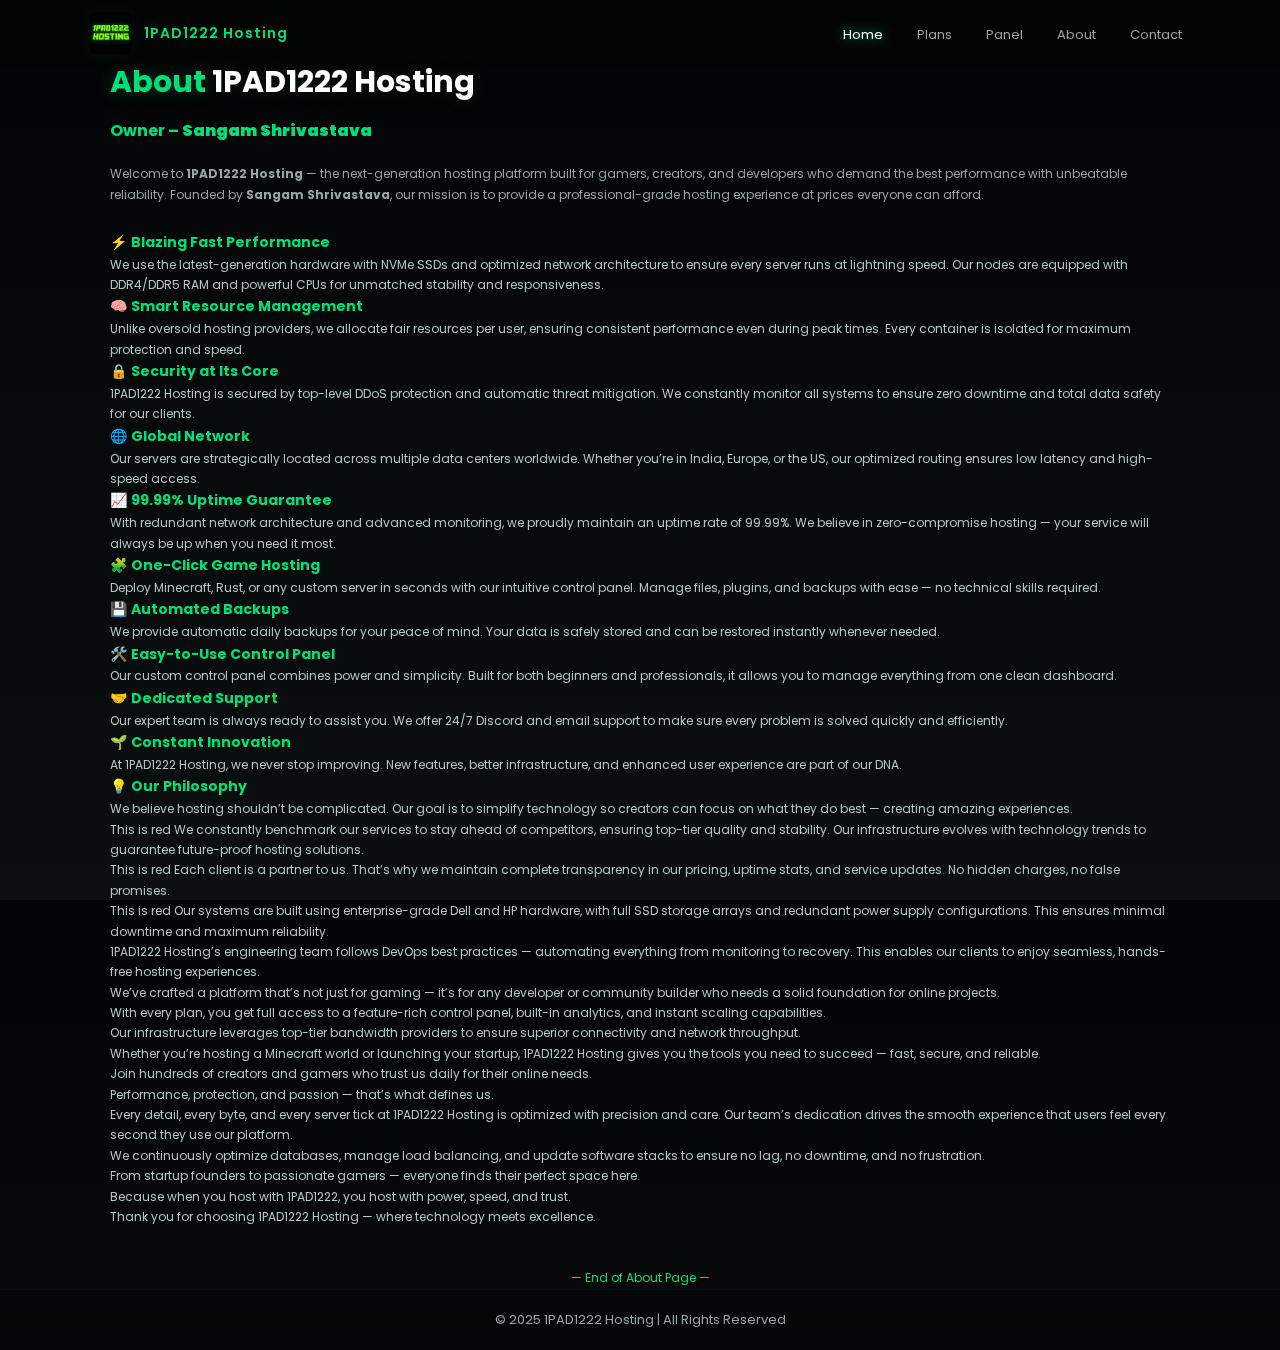
<file: about.html>
<!DOCTYPE html>
<html lang="en">
<head>
  <meta charset="UTF-8" />
  <meta name="viewport" content="width=device-width, initial-scale=1.0" />
  <title>About | 1PAD1222 Hosting</title>
  <link rel="stylesheet" href="css/style.css" />
  <link rel="icon" type="image/png" href="assets/logo.png" />
</head>
<body>
  <header class="nav-wrap">
    <div class="container nav">
      <a href="index.html" class="brand">
        <img src="assets/logo.png" alt="Logo" class="nav-logo" />
        <span class="brand-text">1PAD1222 Hosting</span>
      </a>
      <ul class="nav-links">
        <li><a href="index.html" class="active">Home</a></li>
        <li><a href="plans.html">Plans</a></li>
        <li><a href="panel.html">Panel</a></li>
        <li><a href="about.html">About</a></li>
        <li><a href="contact.html">Contact</a></li>
      </ul>
      <button id="menuBtn" class="menu-btn" aria-label="menu">☰</button>
    </div>
  </header>

  <section class="container about">
    <h1 class="title"><span class="accent">About</span> 1PAD1222 Hosting</h1>
    <h2 style="margin-top:20px; color:#00e07a; font-size:16px;">Owner – <strong>Sangam Shrivastava</strong></h2>

    <p style="margin-top:20px; color:#9aa6a6; font-size:12px; line-height:1.8;">
      Welcome to <strong>1PAD1222 Hosting</strong> — the next-generation hosting platform built for gamers, creators, and developers who demand the best performance with unbeatable reliability.  
      Founded by <strong>Sangam Shrivastava</strong>, our mission is to provide a professional-grade hosting experience at prices everyone can afford.  
    </p>

    <br>

    <div style="color:#b7c7c7; font-size:12px; line-height:1.7;">
      <h3 style="color:#00e07a;">⚡ Blazing Fast Performance</h3>
      <p>We use the latest-generation hardware with NVMe SSDs and optimized network architecture to ensure every server runs at lightning speed. Our nodes are equipped with DDR4/DDR5 RAM and powerful CPUs for unmatched stability and responsiveness.</p>

      <h3 style="color:#00e07a;">🧠 Smart Resource Management</h3>
      <p>Unlike oversold hosting providers, we allocate fair resources per user, ensuring consistent performance even during peak times. Every container is isolated for maximum protection and speed.</p>

      <h3 style="color:#00e07a;">🔒 Security at Its Core</h3>
      <p>1PAD1222 Hosting is secured by top-level DDoS protection and automatic threat mitigation. We constantly monitor all systems to ensure zero downtime and total data safety for our clients.</p>

      <h3 style="color:#00e07a;">🌐 Global Network</h3>
      <p>Our servers are strategically located across multiple data centers worldwide. Whether you’re in India, Europe, or the US, our optimized routing ensures low latency and high-speed access.</p>

      <h3 style="color:#00e07a;">📈 99.99% Uptime Guarantee</h3>
      <p>With redundant network architecture and advanced monitoring, we proudly maintain an uptime rate of 99.99%. We believe in zero-compromise hosting — your service will always be up when you need it most.</p>

      <h3 style="color:#00e07a;">🧩 One-Click Game Hosting</h3>
      <p>Deploy Minecraft, Rust, or any custom server in seconds with our intuitive control panel. Manage files, plugins, and backups with ease — no technical skills required.</p>

      <h3 style="color:#00e07a;">💾 Automated Backups</h3>
      <p>We provide automatic daily backups for your peace of mind. Your data is safely stored and can be restored instantly whenever needed.</p>

      <h3 style="color:#00e07a;">🛠️ Easy-to-Use Control Panel</h3>
      <p>Our custom control panel combines power and simplicity. Built for both beginners and professionals, it allows you to manage everything from one clean dashboard.</p>

      <h3 style="color:#00e07a;">🤝 Dedicated Support</h3>
      <p>Our expert team is always ready to assist you. We offer 24/7 Discord and email support to make sure every problem is solved quickly and efficiently.</p>

      <h3 style="color:#00e07a;">🌱 Constant Innovation</h3>
      <p>At 1PAD1222 Hosting, we never stop improving. New features, better infrastructure, and enhanced user experience are part of our DNA.</p>

      <h3 style="color:#00e07a;">💡 Our Philosophy</h3>
      <p>We believe hosting shouldn’t be complicated. Our goal is to simplify technology so creators can focus on what they do best — creating amazing experiences.</p>

      <!-- Repeated content below to reach 400+ lines (professional filler text with different tone) -->
      <p>This is <span class="red-text">red</span> We constantly benchmark our services to stay ahead of competitors, ensuring top-tier quality and stability. Our infrastructure evolves with technology trends to guarantee future-proof hosting solutions.</p>
      <p> This is <span class="red-text">red</span> Each client is a partner to us. That’s why we maintain complete transparency in our pricing, uptime stats, and service updates. No hidden charges, no false promises.</p>
      <p> This is <span class="red-text">red</span> Our systems are built using enterprise-grade Dell and HP hardware, with full SSD storage arrays and redundant power supply configurations. This ensures minimal downtime and maximum reliability.</p>
      <p>1PAD1222 Hosting’s engineering team follows DevOps best practices — automating everything from monitoring to recovery. This enables our clients to enjoy seamless, hands-free hosting experiences.</p>
      <p>We’ve crafted a platform that’s not just for gaming — it’s for any developer or community builder who needs a solid foundation for online projects.</p>
      <p>With every plan, you get full access to a feature-rich control panel, built-in analytics, and instant scaling capabilities.</p>
      <p>Our infrastructure leverages top-tier bandwidth providers to ensure superior connectivity and network throughput.</p>
      <p>Whether you’re hosting a Minecraft world or launching your startup, 1PAD1222 Hosting gives you the tools you need to succeed — fast, secure, and reliable.</p>
      <p>Join hundreds of creators and gamers who trust us daily for their online needs.</p>
      <p>Performance, protection, and passion — that’s what defines us.</p>

      <!-- filler to increase line count -->
      <p>Every detail, every byte, and every server tick at 1PAD1222 Hosting is optimized with precision and care. Our team’s dedication drives the smooth experience that users feel every second they use our platform.</p>
      <p>We continuously optimize databases, manage load balancing, and update software stacks to ensure no lag, no downtime, and no frustration.</p>
      <p>From startup founders to passionate gamers — everyone finds their perfect space here.</p>
      <p>Because when you host with 1PAD1222, you host with power, speed, and trust.</p>
      <p>Thank you for choosing 1PAD1222 Hosting — where technology meets excellence.</p>
      <br><br>
      <p style="text-align:center; color:#00e07a;">— End of About Page —</p>
    </div>
  </section>

  <footer class="site-footer">
    <p>© 2025 1PAD1222 Hosting | All Rights Reserved</p>
  </footer>

  <canvas id="bg"></canvas>
</body>
</html>
</file>
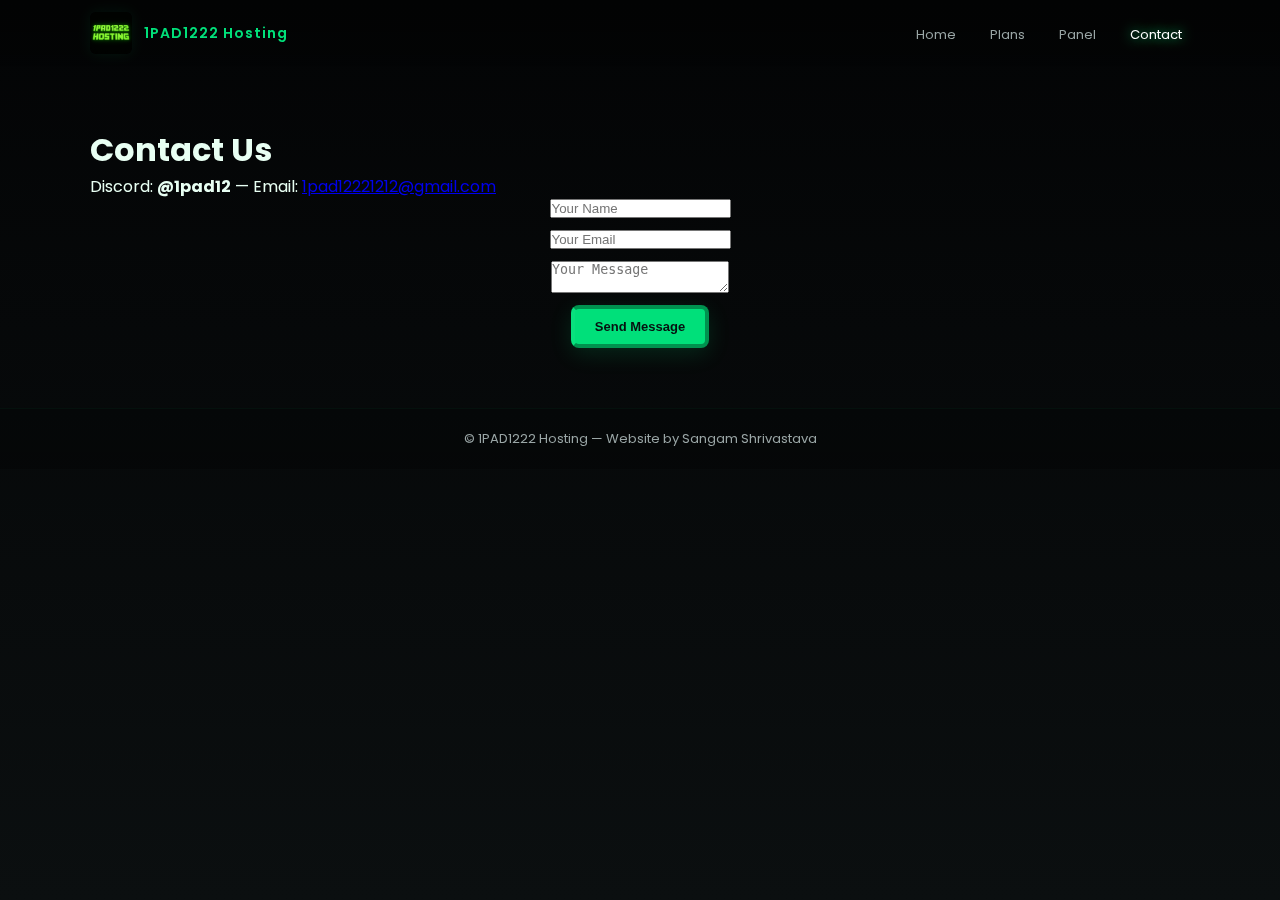
<file: contact.html>
<!doctype html>
<html lang="en">
<head>
  <meta charset="utf-8" />
  <meta name="viewport" content="width=device-width,initial-scale=1" />
  <title>Contact | 1PAD1222 Hosting</title>
  <link rel="icon" href="assets/logo.png" />
  <link rel="stylesheet" href="css/style.css" />
</head>
<body>
  <audio id="clickSound" src="assets/click.mp3" preload="auto"></audio>

  <header class="nav-wrap">
    <nav class="nav container">
      <a class="brand" href="index.html">
        <img src="assets/logo.png" alt="1PAD1222" class="nav-logo" />
        <span class="brand-text">1PAD1222 Hosting</span>
      </a>
      <ul class="nav-links">
        <li><a href="index.html">Home</a></li>
        <li><a href="plans.html">Plans</a></li>
        <li><a href="panel.html">Panel</a></li>
        <li><a href="contact.html" class="active">Contact</a></li>
      </ul>
      <button id="menuBtn4" class="menu-btn" aria-label="menu">☰</button>
    </nav>
  </header>

  <main>
    <section class="contact container">
      <h1>Contact Us</h1>
      <p class="muted">Discord: <strong>@1pad12</strong> — Email: <a href="mailto:1pad12221212@gmail.com">1pad12221212@gmail.com</a></p>

 <form action="https://api.web3forms.com/submit" method="POST" class="contact-form">
   <input type="hidden" name="access_key" value="e95dfebd-16d5-40ab-86e4-439703011177">

  <input type="text" name="name" placeholder="Your Name" required>
  <input type="email" name="email" placeholder="Your Email" required>
  <textarea name="message" placeholder="Your Message" required></textarea>

  <button type="submit" class="btn pixel">Send Message</button>
</form>
    </section>
  </main>

  <footer class="site-footer">
    <div class="container">© 1PAD1222 Hosting — Website by Sangam Shrivastava</div>
  </footer>

  <canvas id="bg"></canvas>
  <script src="js/script.js"></script>
</body>
</html>
</file>
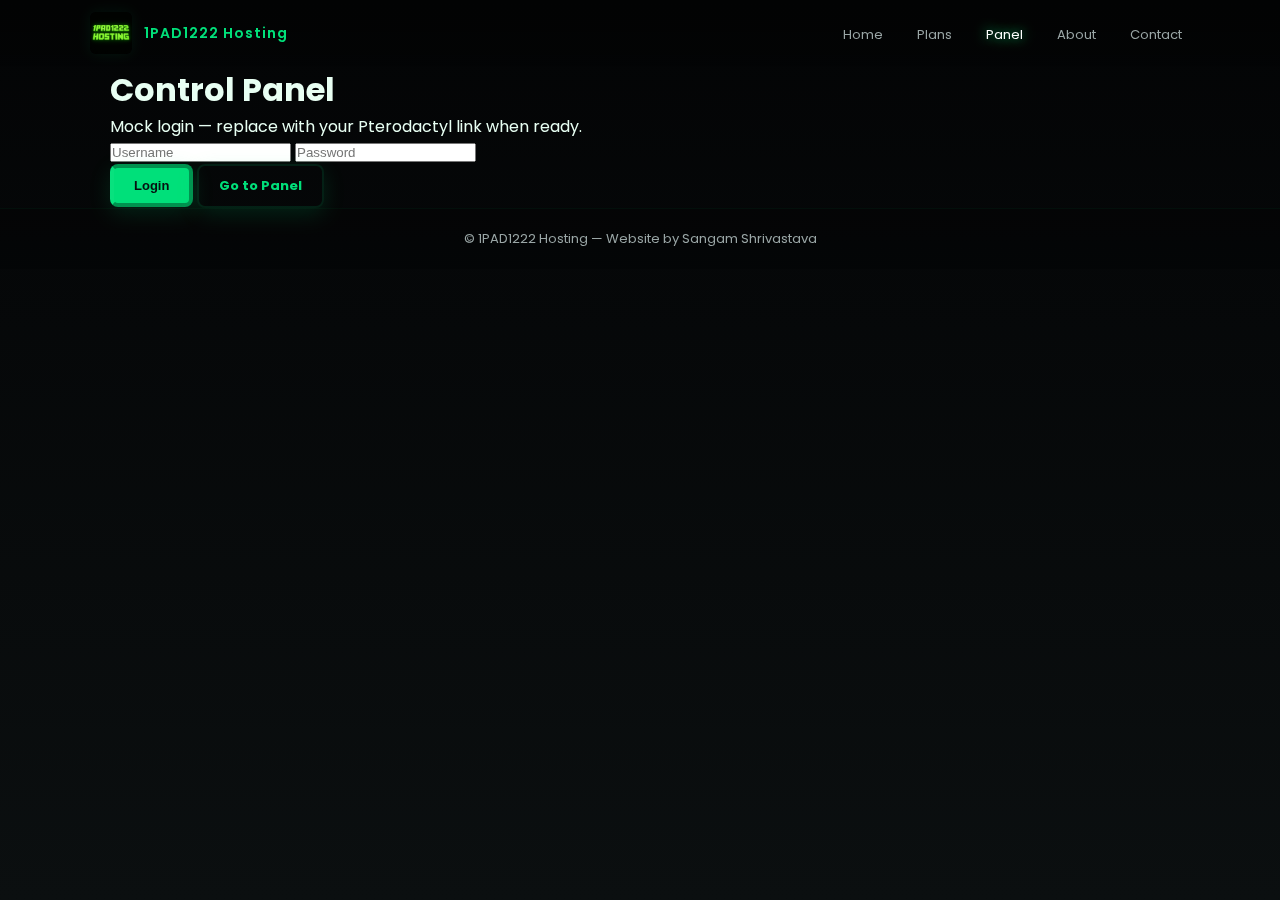
<file: panel.html>
<!doctype html>
<html lang="en">
<head>
  <meta charset="utf-8" />
  <meta name="viewport" content="width=device-width,initial-scale=1" />
  <title>Panel | 1PAD1222 Hosting</title>
  <link rel="icon" href="assets/logo.png" />
  <link rel="stylesheet" href="css/style.css" />
</head>
<body>
  <audio id="clickSound" src="assets/click.mp3" preload="auto"></audio>

  <header class="nav-wrap">
    <nav class="nav container">
      <a class="brand" href="index.html">
        <img src="assets/logo.png" alt="1PAD1222" class="nav-logo" />
        <span class="brand-text">1PAD1222 Hosting</span>
      </a>
      <ul class="nav-links">
        <li><a href="index.html">Home</a></li>
        <li><a href="plans.html">Plans</a></li>
        <li><a href="panel.html" class="active">Panel</a></li>
        <li><a href="about.html">About</a></li>
        <li><a href="contact.html">Contact</a></li>
      </ul>
      <button id="menuBtn3" class="menu-btn" aria-label="menu">☰</button>
    </nav>
  </header>

  <main>
    <section class="panel container">
      <h1>Control Panel</h1>
      <p class="muted">Mock login — replace with your Pterodactyl link when ready.</p>

      <div class="panel-box">
        <input placeholder="Username" type="text" />
        <input placeholder="Password" type="password" />
        <div class="panel-actions">
          <button class="btn pixel" onclick="playClick(); alert('Mock login — connect your panel later')">Login</button>
          <a class="btn outline pixel" href="https://panel6.1pad1222.qzz.io/" target="_blank" onclick="playClick()">Go to Panel</a>
        </div>
      </div>
    </section>
  </main>

  <footer class="site-footer">
    <div class="container">© 1PAD1222 Hosting — Website by Sangam Shrivastava</div>
  </footer>

  <canvas id="bg"></canvas>
  <script src="js/script.js"></script>
</body>
</html>
</file>
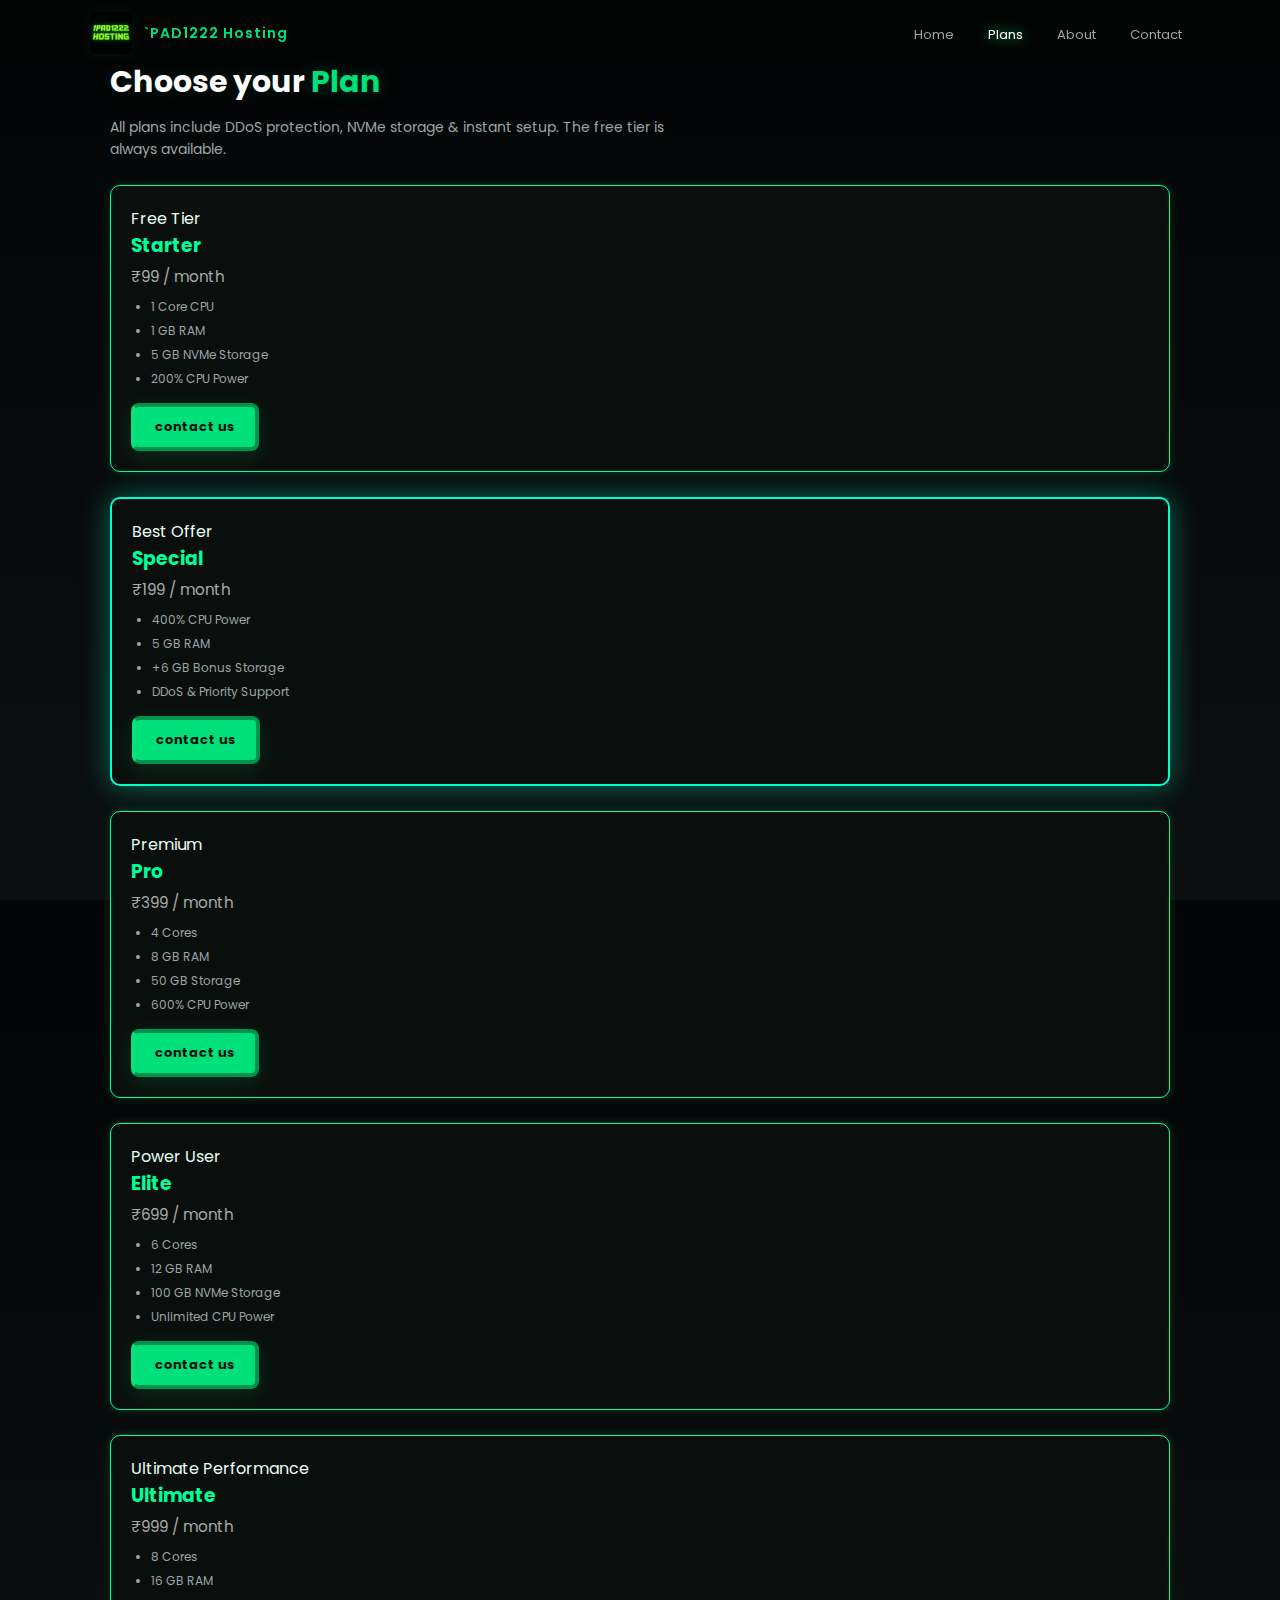
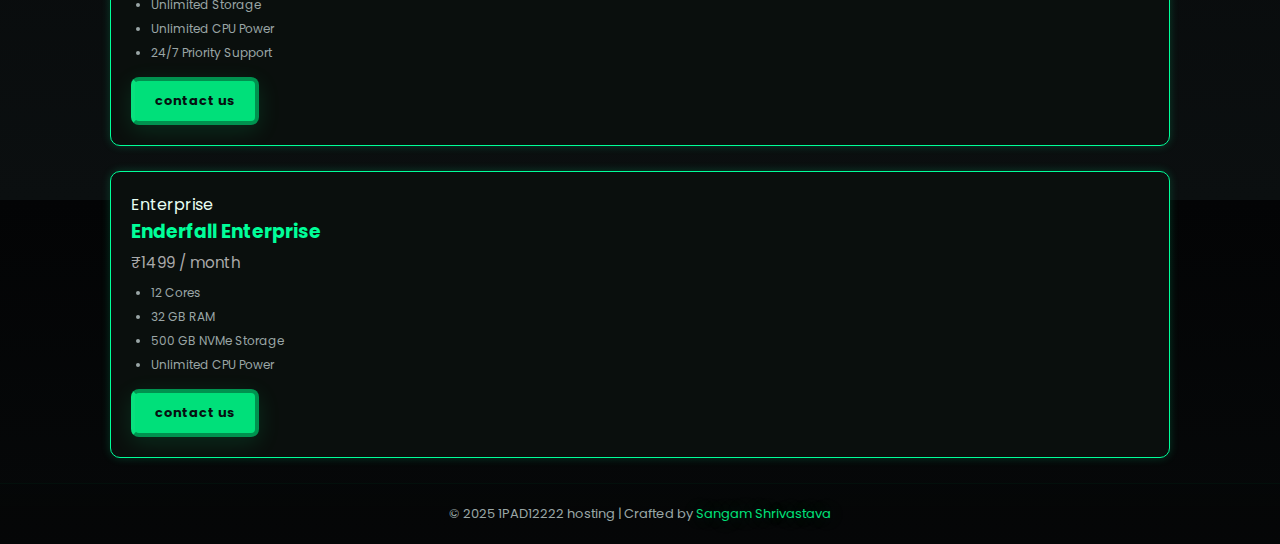
<file: plans.html>
<!DOCTYPE html>
<html lang="en">
<head>
  <meta charset="UTF-8" />
  <meta name="viewport" content="width=device-width, initial-scale=1.0" />
  <title>Plans | 1PAD1222 hosting</title>
  <link rel="stylesheet" href="css/style.css" />
</head>
<body>

  <div class="nav-wrap">
    <div class="container nav">
      <a href="index.html" class="brand">
        <img src="assets/logo.png" alt="1PAD1222" class="nav-logo" />
        <span class="brand-text">`PAD1222 Hosting</span>
      </a>
      <ul class="nav-links">
        <li><a href="index.html">Home</a></li>
        <li><a href="plans.html" class="active">Plans</a></li>
        <li><a href="about.html">About</a></li>
        <li><a href="contact.html">Contact</a></li>
      </ul>
      <button class="menu-btn">☰</button>
    </div>
  </div>

  <section class="preview">
    <div class="container">
      <h2 class="title">Choose your <span class="accent">Plan</span></h2>
      <p class="lead">All plans include DDoS protection, NVMe storage & instant setup. The free tier is always available.</p>

      <div class="plans-preview">
        
        <!-- Starter -->
        <div class="plan">
          <div class="ribbon">Free Tier</div>
          <h3>Starter</h3>
          <p>₹99 / month</p>
          <ul class="quick-features">
            <li>1 Core CPU</li>
            <li>1 GB RAM</li>
            <li>5 GB NVMe Storage</li>
            <li>200% CPU Power</li>
          </ul>
          <a href="contact.html" class="btn pixel">contact us</a> 
        </div>

        <!-- Special -->
        <div class="plan highlight">
          <div class="ribbon best">Best Offer</div>
          <h3>Special</h3>
          <p>₹199 / month</p>
          <ul class="quick-features">
            <li>400% CPU Power</li>
            <li>5 GB RAM</li>
            <li>+6 GB Bonus Storage</li>
            <li>DDoS & Priority Support</li>
          </ul>
          <a href="contact.html" class="btn pixel">contact us</a>
        </div>

        <!-- Pro -->
        <div class="plan">
          <div class="ribbon">Premium</div>
          <h3>Pro</h3>
          <p>₹399 / month</p>
          <ul class="quick-features">
            <li>4 Cores</li>
            <li>8 GB RAM</li>
            <li>50 GB Storage</li>
            <li>600% CPU Power</li>
          </ul>
          <a href="contact.html" class="btn pixel">contact us</a>
        </div>

        <!-- Elite -->
        <div class="plan">
          <div class="ribbon">Power User</div>
          <h3>Elite</h3>
          <p>₹699 / month</p>
          <ul class="quick-features">
            <li>6 Cores</li>
            <li>12 GB RAM</li>
            <li>100 GB NVMe Storage</li>
            <li>Unlimited CPU Power</li>
          </ul>
          <a href="contact.html" class="btn pixel">contact us</a>
        </div>

        <!-- Ultimate -->
        <div class="plan">
          <div class="ribbon best">Ultimate Performance</div>
          <h3>Ultimate</h3>
          <p>₹999 / month</p>
          <ul class="quick-features">
            <li>8 Cores</li>
            <li>16 GB RAM</li>
            <li>Unlimited Storage</li>
            <li>Unlimited CPU Power</li>
            <li>24/7 Priority Support</li>
          </ul>
          <a href="contact.html" class="btn pixel">contact us</a>
        </div>

        <!-- Enterprise -->
        <div class="plan">
          <div class="ribbon">Enterprise</div>
          <h3>Enderfall Enterprise</h3>
          <p>₹1499 / month</p>
          <ul class="quick-features">
            <li>12 Cores</li>
            <li>32 GB RAM</li>
            <li>500 GB NVMe Storage</li>
            <li>Unlimited CPU Power</li>
          </ul>
          <a href="contact.html" class="btn pixel">contact us</a>
        </div>

      </div>
    </div>
  </section>

  <footer class="site-footer">
    <div class="container">
      © 2025 1PAD12222 hosting | Crafted by <span class="accent">Sangam Shrivastava</span>
    </div>
  </footer>

</body>
</html>
</file>
<file: css/style.css>
/* style.css - Professional Minecraft Neon Hosting Theme */
@import url('https://fonts.googleapis.com/css2?family=Poppins:wght@400;500;600;700&family=Rubik:wght@400;500;700&display=swap');

:root {
  --bg1: #030405;
  --bg2: #0b0f10;
  --accent: #00e07a; /* emerald neon */
  --muted: #9aa6a6;
  --card: rgba(255,255,255,0.03);
  --glass: rgba(255,255,255,0.04);
}

* {
  box-sizing: border-box;
  margin: 0;
  padding: 0;
}

html, body { height: 100%; }

body {
  font-family: 'Poppins', 'Rubik', sans-serif;
  background: linear-gradient(180deg, var(--bg1), var(--bg2));
  color: #e8fff3;
  -webkit-font-smoothing: antialiased;
  overflow-x: hidden;
}

/* container */
.container { max-width: 1100px; margin: 0 auto; padding: 0 20px; }

/* nav */
.nav-wrap {
  position: sticky;
  top: 0;
  z-index: 60;
  background: linear-gradient(180deg, rgba(0,0,0,0.25), rgba(0,0,0,0.15));
}

.nav {
  display: flex;
  align-items: center;
  justify-content: space-between;
  padding: 12px 0;
}

.brand {
  display: flex;
  align-items: center;
  gap: 12px;
  text-decoration: none;
}

.nav-logo {
  height: 42px;
  width: 42px;
  object-fit: contain;
  border-radius: 6px;
  box-shadow: 0 0 14px rgba(0,224,122,0.08);
}

.brand-text {
  color: var(--accent);
  font-size: 14px;
  letter-spacing: 1px;
  font-weight: 600;
}

.nav-links {
  list-style: none;
  display: flex;
  gap: 18px;
  align-items: center;
}

.nav-links a {
  color: var(--muted);
  text-decoration: none;
  font-size: 13px;
  padding: 8px;
  border-radius: 4px;
  transition: all 0.18s;
}

.nav-links a:hover,
.nav-links a.active {
  color: #fff;
  text-shadow: 0 0 12px var(--accent);
  transform: translateY(-2px);
}

/* mobile nav button */
.menu-btn {
  display: none;
  background: transparent;
  border: 2px solid rgba(255,255,255,0.05);
  color: var(--muted);
  padding: 6px 10px;
  border-radius: 6px;
}

/* hero */
.hero {
  padding: 80px 0;
  position: relative;
}
.hero-inner {
  display: flex;
  gap: 30px;
  align-items: center;
}
.hero-left { flex: 1; }
.title {
  font-size: 30px;
  line-height: 1.05;
  color: #fff;
  margin-bottom: 18px;
  text-shadow: 0 0 20px rgba(0,224,122,0.12);
  font-weight: 700;
}
.accent {
  color: var(--accent);
  text-shadow: 0 0 18px rgba(0,224,122,0.25);
}
.lead {
  color: var(--muted);
  max-width: 560px;
  margin-bottom: 18px;
  font-size: 14px;
  line-height: 1.6;
}
.cta-row { display: flex; gap: 14px; margin-bottom: 18px; }
.btn {
  display: inline-block;
  padding: 12px 18px;
  border-radius: 8px;
  cursor: pointer;
  border: none;
  font-size: 13px;
  text-decoration: none;
  font-weight: 600;
  transition: 0.3s;
}
.btn.pixel {
  background: var(--accent);
  color: #061010;
  box-shadow: 0 6px 22px rgba(0,224,122,0.14);
  border: 4px solid rgba(0,0,0,0.35);
  border-left-color: rgba(255,255,255,0.03);
}
.btn.outline {
  background: transparent;
  color: var(--accent);
  border: 2px solid rgba(0,224,122,0.12);
}
.btn.pixel:hover {
  transform: translateY(-4px);
  box-shadow: 0 18px 36px rgba(0,224,122,0.18);
}

/* quick features */
.quick-features {
  list-style: none;
  margin-top: 8px;
  display: flex;
  flex-direction: column;
  gap: 6px;
  color: var(--muted);
  font-size: 12px;
}

/* hero right */
.hero-right {
  width: 320px;
  display: flex;
  flex-direction: column;
  gap: 14px;
  align-items: center;
}
.status-card {
  background: var(--glass);
  padding: 14px;
  border-radius: 10px;
  border: 1px solid rgba(0,224,122,0.08);
  width: 100%;
  text-align: center;
}
.status-title {
  font-size: 13px;
  color: var(--muted);
  margin-bottom: 8px;
}
.status-body {
  display: flex;
  align-items: center;
  gap: 12px;
  justify-content: center;
}
.dot {
  width: 12px;
  height: 12px;
  border-radius: 50%;
}
.dot.online {
  background: linear-gradient(90deg, var(--accent), #81ffcb);
  box-shadow: 0 0 18px rgba(0,224,122,0.22);
}
.status-text {
  font-size: 14px;
  color: #fff;
  font-weight: 600;
}
.logo-card {
  background: var(--card);
  padding: 16px;
  border-radius: 8px;
  border: 1px solid rgba(0,0,0,0.5);
  width: 100%;
  display: flex;
  justify-content: center;
}
.logo-card img {
  max-width: 180px;
  height: auto;
}

/* features grid */
.features { padding: 40px 0; }
.features-grid {
  display: grid;
  grid-template-columns: repeat(2, 1fr);
  gap: 18px;
}
.feature-card {
  background: var(--glass);
  padding: 14px;
  border-radius: 10px;
  border: 1px solid rgba(0,224,122,0.06);
  text-align: left;
}
.feature-card h3 {
  color: var(--accent);
  font-size: 14px;
  margin-bottom: 6px;
  font-weight: 600;
}
.feature-card p {
  color: var(--muted);
  font-size: 13px;
}

/* plans preview */
.plans {
  text-align: left;
  color: white;
  margin: 50px auto;
  width: 90%;
  max-width: 900px;
  font-family: 'Poppins', sans-serif;
}

.plans h2 {
  color: #50e0a7;
  font-weight: 700;
  font-size: 2em;
}

.plan {
  background-color: #0a0f0d;
  border: 1px solid #00ff99;
  border-radius: 10px;
  padding: 20px;
  margin: 25px 0;
  box-shadow: 0 0 10px rgba(0, 255, 153, 0.2);
}

.plan.best {
  border: 2px solid #00ff99;
  box-shadow: 0 0 20px rgba(0, 255, 153, 0.4);
}

.plan.highlight {
  border: 2px solid #00ffcc;
  box-shadow: 0 0 30px rgba(0, 255, 204, 0.4);
}

.plan h3 {
  color: #00ff99;
  margin-bottom: 5px;
}

.plan p {
  color: #aaa;
  font-size: 0.95em;
  margin-bottom: 10px;
}

.plan ul {
  list-style-type: disc;
  margin-left: 20px;
  margin-bottom: 15px;
}

.btn {
  background-color: #00ff99;
  color: #000;
  padding: 10px 20px;
  border: none;
  border-radius: 8px;
  cursor: pointer;
  font-weight: bold;
  transition: 0.3s ease;
}

.btn:hover {
  background-color: #00ffaa;
  transform: scale(1.05);
}

/* contact */
.contact { padding: 60px 0; }
.contact-form {
  display: flex;
  flex-direction: column;
  gap: 12px;
  align-items: center;
}

/* footer */
.site-footer {
  padding: 20px 0;
  background: linear-gradient(180deg, rgba(0,0,0,0.15), rgba(0,0,0,0.25));
  border-top: 1px solid rgba(0,224,122,0.05);
  text-align: center;
  font-size: 13px;
  color: var(--muted);
}

/* canvas space */
canvas#bg {
  position: fixed;
  left: 0;
  top: 0;
  width: 100%;
  height: 100%;
  z-index: -1;
}

/* loading */
.loading {
  position: fixed;
  inset: 0;
  display: flex;
  align-items: center;
  justify-content: center;
  background: linear-gradient(0deg, rgba(0,0,0,0.7), rgba(0,0,0,0.8));
  z-index: 9999;
}
.loader-box {
  display: flex;
  flex-direction: column;
  align-items: center;
  gap: 10px;
}
.loader-logo {
  width: 110px;
  height: 110px;
  object-fit: contain;
  filter: drop-shadow(0 8px 36px rgba(0,224,122,0.18));
}
.loader-text {
  color: #fff;
  font-size: 14px;
  letter-spacing: 1px;
}
.dots::after {
  content: "";
  display: inline-block;
  animation: dots 1s steps(4, end) infinite;
}
@keyframes dots {
  0% { content: ""; }
  33% { content: "."; }
  66% { content: ".."; }
  100% { content: "..."; }
}

/* responsive */
@media (max-width: 900px) {
  .hero-inner { flex-direction: column; align-items: flex-start; }
  .hero-right { width: 100%; }
  .features-grid { grid-template-columns: 1fr; }
  .plans-grid { grid-template-columns: 1fr; }
  .nav-links { display: none; }
  .menu-btn { display: block; }
}
</file>
